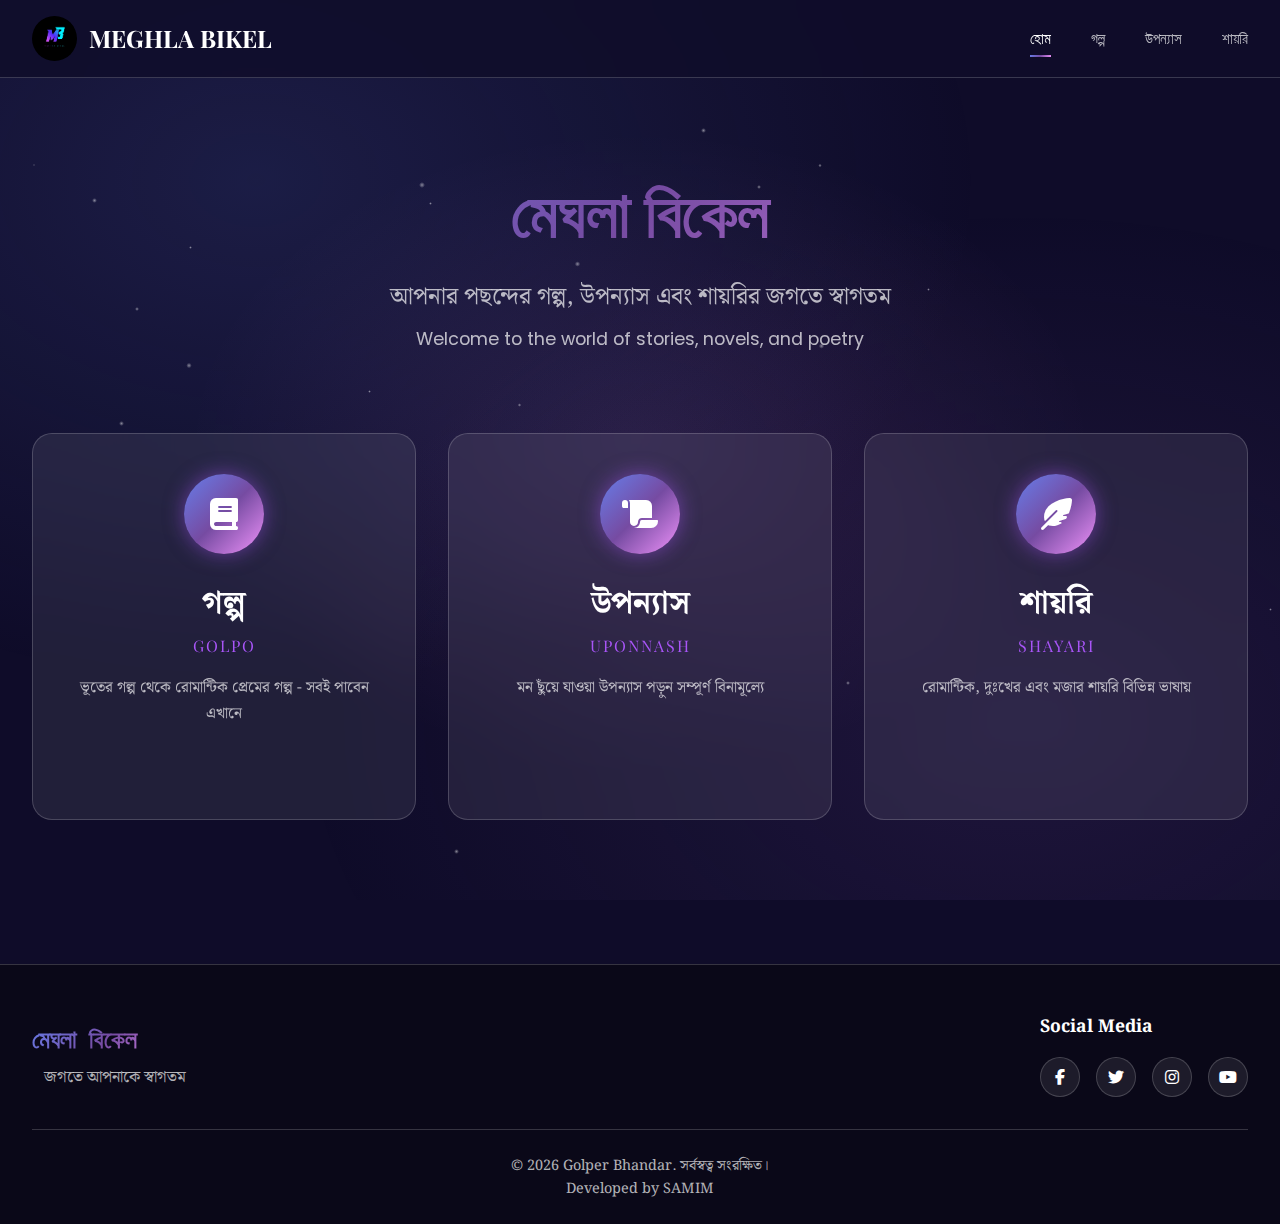
<file: index.html>
<!DOCTYPE html>
<html lang="bn">

<head>
    <meta charset="UTF-8">
    <meta name="viewport" content="width=device-width, initial-scale=1.0">
    <title>মেঘলা বিকেল - Meghla Bikel</title>
    <!-- Google Fonts -->
    <link rel="preconnect" href="https://fonts.googleapis.com">
    <link rel="preconnect" href="https://fonts.gstatic.com" crossorigin>
    <link href="https://fonts.googleapis.com/css2?family=Poppins:wght@300;400;500;600;700&family=Playfair+Display:wght@400;500;600;700&family=Noto+Serif+Bengali:wght@400;500;600;700&display=swap" rel="stylesheet">
    <!-- Font Awesome -->
    <link rel="stylesheet" href="https://cdnjs.cloudflare.com/ajax/libs/font-awesome/6.4.0/css/all.min.css">
    <!-- Custom CSS -->
    <link rel="stylesheet" href="css/style.css">
</head>

<body>
    <!-- Floating Particles Background -->
    <div class="particles-container" id="particles"></div>

    <!-- Navigation -->
    <nav class="navbar" id="navbar">
        <div class="nav-container">
            <a href="#" class="logo" onclick="showHome()">
                <img src="images/logo.jpg" alt="Meghla Bikel Logo" class="logo-img">
                <span>MEGHLA BIKEL</span>
            </a>
            <ul class="nav-links" id="navLinks">
                <li><a href="#" onclick="showHome()" class="active">হোম</a></li>
                <li><a href="#" onclick="showGolpo()">গল্প</a></li>
                <li><a href="#" onclick="showUponnash()">উপন্যাস</a></li>
                <li><a href="#" onclick="showShayari()">শায়রি</a></li>
            </ul>
            <div class="hamburger" id="hamburger" onclick="toggleMenu()">
                <span></span>
                <span></span>
                <span></span>
            </div>
        </div>
    </nav>

    <!-- Main Content Container -->
    <main class="main-container">
        <!-- Homepage Section -->
        <section class="homepage" id="homepage">
            <div class="hero-section">
                <h1 class="hero-title reveal">মেঘলা বিকেল</h1>
                <p class="hero-subtitle reveal">আপনার পছন্দের গল্প, উপন্যাস এবং শায়রির জগতে স্বাগতম</p>
                <p class="hero-description reveal">Welcome to the world of stories, novels, and poetry</p>
            </div>

            <div class="category-grid">
                <!-- Golpo Card -->
                <div class="category-card glass reveal" onclick="showGolpo()">
                    <div class="card-icon">
                        <i class="fas fa-book"></i>
                    </div>
                    <h2 class="card-title">গল্প</h2>
                    <p class="card-subtitle">Golpo</p>
                    <p class="card-description">ভূতের গল্প থেকে রোমান্টিক প্রেমের গল্প - সবই পাবেন এখানে</p>
                    <div class="card-arrow">
                        <i class="fas fa-arrow-right"></i>
                    </div>
                </div>

                <!-- Uponnash Card -->
                <div class="category-card glass reveal" onclick="showUponnash()">
                    <div class="card-icon">
                        <i class="fas fa-scroll"></i>
                    </div>
                    <h2 class="card-title">উপন্যাস</h2>
                    <p class="card-subtitle">Uponnash</p>
                    <p class="card-description">মন ছুঁয়ে যাওয়া উপন্যাস পড়ুন সম্পূর্ণ বিনামূল্যে</p>
                    <div class="card-arrow">
                        <i class="fas fa-arrow-right"></i>
                    </div>
                </div>

                <!-- Shayari Card -->
                <div class="category-card glass reveal" onclick="showShayari()">
                    <div class="card-icon">
                        <i class="fas fa-feather-alt"></i>
                    </div>
                    <h2 class="card-title">শায়রি</h2>
                    <p class="card-subtitle">Shayari</p>
                    <p class="card-description">রোমান্টিক, দুঃখের এবং মজার শায়রি বিভিন্ন ভাষায়</p>
                    <div class="card-arrow">
                        <i class="fas fa-arrow-right"></i>
                    </div>
                </div>
            </div>
        </section>

        <!-- Golpo Section -->
        <section class="golpo-section hidden" id="golpoSection">
            <div class="section-header reveal">
                <button class="back-btn" onclick="showHome()">
                    <i class="fas fa-arrow-left"></i> ফিরে যান
                </button>
                <h1 class="section-title">গল্পের বিভাগ</h1>
                <p class="section-subtitle">আপনার পছন্দের গল্পের বিভাগটি বেছে নিন</p>
            </div>

            <!-- Golpo Subcategories -->
            <div class="subcategory-grid" id="golpoSubcategories">
                <div class="subcategory-card glass reveal" onclick="showGolpoStories('vuter')">
                    <div class="subcategory-icon">
                        <i class="fas fa-laughing"></i>
                    </div>
                    <h3>হাসির গল্প</h3>
                    <p>ভয়ঙ্কর এবং রহস্যময় ভূতের গল্প</p>
                </div>
                <div class="subcategory-card glass reveal" onclick="showGolpoStories('romantic')">
                    <div class="subcategory-icon">
                        <i class="fas fa-heart"></i>
                    </div>
                    <h3>রোমান্টিক লাভ স্টোরি</h3>
                    <p>মন ছুঁয়ে যাওয়া প্রেমের গল্প</p>
                </div>
                <div class="subcategory-card glass reveal" onclick="showGolpoStories('sad')">
                    <div class="subcategory-icon">
                        <i class="fas fa-sad-tear"></i>
                    </div>
                    <h3>স্যাড লাভ স্টোরি</h3>
                    <p>কাঁদানো দুঃখের প্রেমের গল্প</p>
                </div>
            </div>

            <!-- Story List Container -->
            <div class="story-list-container hidden" id="storyListContainer">
                <button class="back-btn" onclick="backToGolpoSubcategories()">
                    <i class="fas fa-arrow-left"></i> বিভাগে ফিরে যান
                </button>
                <h2 class="category-title" id="storyCategoryTitle"></h2>
                <div class="story-grid" id="storyGrid"></div>
            </div>

            <!-- Story Reading Container -->
            <div class="story-reading-container hidden" id="storyReadingContainer">
                <button class="back-btn" onclick="backToStoryList()">
                    <i class="fas fa-arrow-left"></i> গল্প তালিকায় ফিরে যান
                </button>
                <div class="story-content-wrapper">
                    <h1 class="story-title" id="storyTitle"></h1>
                    <div class="story-meta">
                        <span id="storyAuthor"></span>
                        <span id="storyDate"></span>
                    </div>
                    <div class="story-content" id="storyContent"></div>
                </div>
            </div>
        </section>

        <!-- Uponnash Section -->
        <section class="uponnash-section hidden" id="uponashSection">
            <div class="section-header reveal">
                <button class="back-btn" onclick="showHome()">
                    <i class="fas fa-arrow-left"></i> ফিরে যান
                </button>
                <h1 class="section-title">উপন্যাস সমগ্র</h1>
                <p class="section-subtitle">পড়ুন আপনার পছন্দের উপন্যাস</p>
            </div>

            <!-- Novel List -->
            <div class="novel-list" id="novelList">
                <div class="novel-card glass reveal" onclick="readNovel('poddoja')">
                    <div class="novel-cover">
                        <img src="images/uponnash-kuashay-ghera-krishnachura.jpg" alt="কুয়াশায় ঘেরা কৃষ্ণচূড়া" class="novel-cover-img">
                    </div>
                    <div class="novel-info">
                        <h3>কুয়াশায় ঘেরা কৃষ্ণচূড়া</h3>
                        <p class="novel-author">লেখক: আব্বুর রাজপুত্র</p>
                        <p class="novel-desc">একটি মেয়ের জীবন সংগ্রামের গল্প...</p>
                        <button class="read-btn">পড়ুন <i class="fas fa-arrow-right"></i></button>
                    </div>
                </div>
                <div class="novel-card glass reveal" onclick="readNovel('amrittu')">
                    <div class="novel-cover">
                        <img src="images/uponnash-odrishyo-chhoya.jpg" alt="অদৃশ্য ছোঁয়া" class="novel-cover-img">
                    </div>
                    <div class="novel-info">
                        <h3>অদৃশ্য ছোঁয়া</h3>
                        <p class="novel-author">লেখক: আব্বুর রাজপুত্র</p>
                        <p class="novel-desc">এক অমর প্রেমের কাহিনী...</p>
                        <button class="read-btn">পড়ুন <i class="fas fa-arrow-right"></i></button>
                    </div>
                </div>
            </div>

            <!-- Novel Reading Page -->
            <div class="novel-reading-page hidden" id="novelReadingPage">
                <div class="reading-toolbar">
                    <button class="toolbar-btn" onclick="backToNovelList()">
                        <i class="fas fa-arrow-left"></i> তালিকায় ফিরে যান
                    </button>
                    <div class="font-controls">
                        <span>ফন্ট সাইজ:</span>
                        <button class="font-btn" onclick="decreaseFontSize()">A-</button>
                        <button class="font-btn" onclick="increaseFontSize()">A+</button>
                    </div>
                </div>
                <div class="reading-content-wrapper">
                    <h1 class="novel-reading-title" id="novelReadingTitle"></h1>
                    <div class="novel-reading-content" id="novelReadingContent"></div>
                </div>
            </div>
        </section>

        <!-- Shayari Section -->
        <section class="shayari-section hidden" id="shayariSection">
            <div class="section-header reveal">
                <button class="back-btn" onclick="showHome()">
                    <i class="fas fa-arrow-left"></i> ফিরে যান
                </button>
                <h1 class="section-title">শায়রি ক্লাব</h1>
                <p class="section-subtitle">আবেগের কবিতা, মনের কথা</p>
            </div>

            <!-- Shayari Categories -->
            <div class="shayari-categories" id="shayariCategories">
                <div class="shayari-category-card glass reveal" onclick="showLanguageSelection('romantic')">
                    <div class="category-icon"><i class="fas fa-heart"></i></div>
                    <h3>রোমান্টিক শায়রি</h3>
                    <p>ভালোবাসার কবিতা</p>
                </div>
                <div class="shayari-category-card glass reveal" onclick="showLanguageSelection('sad')">
                    <div class="category-icon"><i class="fas fa-sad-tear"></i></div>
                    <h3>স্যাড শায়রি</h3>
                    <p>বিচ্ছেদের ব্যথা</p>
                </div>
                <div class="shayari-category-card glass reveal" onclick="showLanguageSelection('funny')">
                    <div class="category-icon"><i class="fas fa-laugh-beam"></i></div>
                    <h3>ফানি শায়রি</h3>
                    <p>হাসির কবিতা</p>
                </div>
            </div>

            <!-- Language Selection -->
            <div class="language-selection hidden" id="languageSelection">
                <button class="back-btn" onclick="backToShayariCategories()">
                    <i class="fas fa-arrow-left"></i> ক্যাটাগরিতে ফিরে যান
                </button>
                <h2 class="selection-title">ভাষা নির্বাচন করুন</h2>
                <div class="language-buttons">
                    <button class="language-btn glass" onclick="showShayariContent('bengali')">
                        <span class="lang-icon">🇧🇩</span>
                        <span class="lang-name">বাংলা</span>
                    </button>
                    <button class="language-btn glass" onclick="showShayariContent('english')">
                        <span class="lang-icon">🇬🇧</span>
                        <span class="lang-name">English</span>
                    </button>
                    <button class="language-btn glass" onclick="showShayariContent('urdu')">
                        <span class="lang-icon">🇵🇰</span>
                        <span class="lang-name">اردو</span>
                    </button>
                </div>
            </div>

            <!-- Shayari Content Display -->
            <div class="shayari-content hidden" id="shayariContent">
                <button class="back-btn" onclick="backToLanguageSelection()">
                    <i class="fas fa-arrow-left"></i> ভাষা পরিবর্তন করুন
                </button>
                <h2 class="shayari-category-title" id="shayariCategoryTitle"></h2>
                <div class="shayari-list" id="shayariList"></div>
            </div>
        </section>
    </main>

    <!-- Footer -->
    <footer class="footer">
        <div class="footer-content">
            <div class="footer-section">
                <h3>মেঘলা &nbsp;বিকেল</h3>
                <p>&nbsp; &nbsp;জগতে আপনাকে স্বাগতম</p>
            </div>
            <div class="footer-section">
                <h4>Social Media</h4>
                <div class="social-icons">
                    <a href="#" class="social-icon"><i class="fab fa-facebook-f"></i></a>
                    <a href="#" class="social-icon"><i class="fab fa-twitter"></i></a>
                    <a href="#" class="social-icon"><i class="fab fa-instagram"></i></a>
                    <a href="#" class="social-icon"><i class="fab fa-youtube"></i></a>
                </div>
            </div>
        </div>
        <div class="footer-bottom">
            <p>&copy; 2026 Golper Bhandar. সর্বস্বত্ব সংরক্ষিত।
                <br>Developed by SAMIM</p>
        </div>
    </footer>

    <!-- JavaScript -->
    <script src="js/main.js"></script>
</body>


</html>
</file>
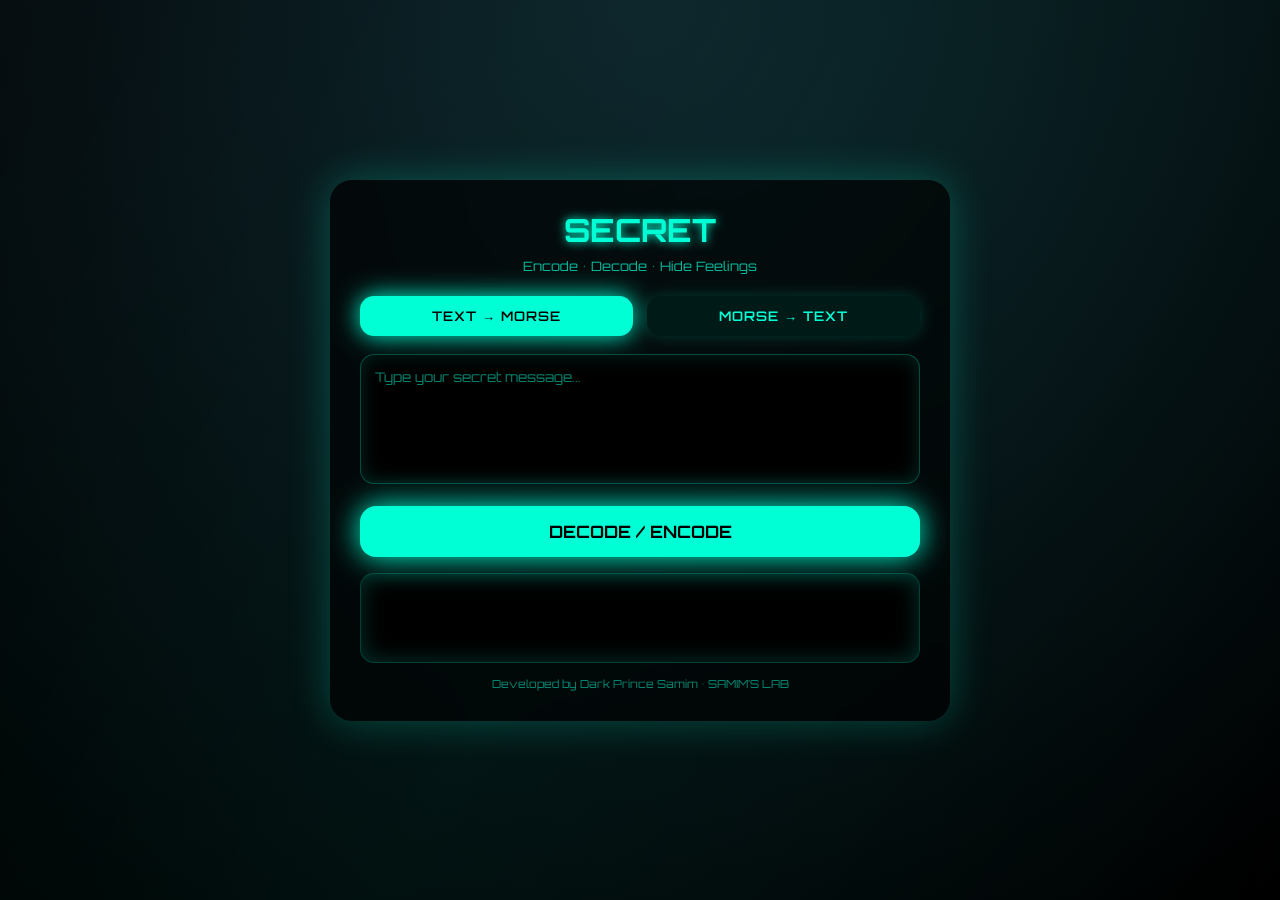
<file: morse code.httml.html>
<!DOCTYPE html>
<html lang="en">

<head>
    <meta charset="UTF-8" />
    <meta name="viewport" content="width=device-width, initial-scale=1.0" />
    <title>Secret Code • Dark Prince</title>
    <!-- Google Font -->
    <link href="https://fonts.googleapis.com/css2?family=Orbitron:wght@400;600&display=swap" rel="stylesheet">
    <style>
        * {
            margin: 0;
            padding: 0;
            box-sizing: border-box;
            font-family: 'Orbitron', sans-serif;
        }
        
        body {
            min-height: 100vh;
            background: radial-gradient(circle at top, #0f2027, #000);
            display: flex;
            align-items: center;
            justify-content: center;
            color: #00ffd5;
            overflow: hidden;
        }
        
        .bg-animate {
            position: fixed;
            inset: 0;
            background: linear-gradient(120deg, transparent, rgba(0, 255, 213, 0.05), transparent);
            animation: move 6s linear infinite;
        }
        
        @keyframes move {
            from {
                transform: translateX(-100%)
            }
            to {
                transform: translateX(100%)
            }
        }
        
        .container {
            position: relative;
            width: 92%;
            max-width: 620px;
            padding: 30px;
            border-radius: 22px;
            background: rgba(0, 0, 0, 0.65);
            backdrop-filter: blur(14px);
            box-shadow: 0 0 40px rgba(0, 255, 213, 0.25);
            animation: zoomIn 1s ease;
        }
        
        @keyframes zoomIn {
            from {
                opacity: 0;
                transform: scale(0.7)
            }
            to {
                opacity: 1;
                transform: scale(1)
            }
        }
        
        h1 {
            text-align: center;
            margin-bottom: 8px;
            text-shadow: 0 0 10px #00ffd5;
        }
        
        .tag {
            text-align: center;
            font-size: 13px;
            opacity: .7;
            margin-bottom: 22px;
        }
        
        .mode {
            display: flex;
            gap: 14px;
            margin-bottom: 18px;
        }
        
        .mode button {
            flex: 1;
            padding: 12px;
            border: none;
            border-radius: 14px;
            background: #001a18;
            color: #00ffd5;
            cursor: pointer;
            font-weight: 600;
            letter-spacing: 1px;
            box-shadow: 0 0 15px rgba(0, 255, 213, 0.2);
            transition: .3s;
        }
        
        .mode button.active {
            background: #00ffd5;
            color: #000;
            box-shadow: 0 0 25px #00ffd5;
        }
        
        .mode button:active {
            transform: scale(.92);
        }
        
        textarea {
            width: 100%;
            height: 130px;
            border-radius: 14px;
            background: #000;
            border: 1px solid rgba(0, 255, 213, .3);
            padding: 14px;
            color: #00ffd5;
            outline: none;
            box-shadow: inset 0 0 20px rgba(0, 255, 213, .15);
            resize: none;
        }
        
        textarea::placeholder {
            color: #00ffd580
        }
        
        .convert {
            margin-top: 18px;
            width: 100%;
            padding: 15px;
            border: none;
            border-radius: 16px;
            background: #00ffd5;
            color: #000;
            font-size: 17px;
            font-weight: 700;
            cursor: pointer;
            box-shadow: 0 0 30px #00ffd5;
            transition: .25s;
        }
        
        .convert:hover {
            transform: scale(1.04)
        }
        
        .convert:active {
            transform: scale(.9)
        }
        
        .loader {
            display: none;
            margin: 22px auto;
            width: 44px;
            height: 44px;
            border: 4px solid rgba(0, 255, 213, .25);
            border-top: 4px solid #00ffd5;
            border-radius: 50%;
            animation: spin 1s linear infinite;
        }
        
        @keyframes spin {
            to {
                transform: rotate(360deg)
            }
        }
        
        .output {
            margin-top: 16px;
            padding: 14px;
            min-height: 90px;
            background: #000;
            border-radius: 14px;
            border: 1px solid rgba(0, 255, 213, .25);
            box-shadow: inset 0 0 25px rgba(0, 255, 213, .2);
            white-space: pre-wrap;
        }
        
        footer {
            margin-top: 14px;
            text-align: center;
            font-size: 11px;
            opacity: .5;
        }
    </style>
</head>

<body>
    <div class="bg-animate"></div>
    <div class="container">
        <h1>SECRET </h1>
        <div class="tag">Encode • Decode • Hide Feelings</div>
        <div class="mode">
            <button id="a2m" class="active">TEXT → MORSE</button>
            <button id="m2a">MORSE → TEXT</button>
        </div> <textarea id="input" placeholder="Type your secret message..."></textarea><button class="convert" onclick="convert()">DECODE / ENCODE</button>

        <div class="loader" id="loader"></div>
        <div class="output" id="output"></div>
        <footer>Developed by Dark Prince Samim • SAMIM'S LAB</footer>
    </div>
    <script>
        const morse = {
            'A': '.-',
            'B': '-...',
            'C': '-.-.',
            'D': '-..',
            'E': '.',
            'F': '..-.',
            'G': '--.',
            'H': '....',
            'I': '..',
            'J': '.---',
            'K': '-.-',
            'L': '.-..',
            'M': '--',
            'N': '-.',
            'O': '---',
            'P': '.--.',
            'Q': '--.-',
            'R': '.-.',
            'S': '...',
            'T': '-',
            'U': '..-',
            'V': '...-',
            'W': '.--',
            'X': '-..-',
            'Y': '-.--',
            'Z': '--..',
            '1': '.----',
            '2': '..---',
            '3': '...--',
            '4': '....-',
            '5': '.....',
            '6': '-....',
            '7': '--...',
            '8': '---..',
            '9': '----.',
            '0': '-----'
        };

        const reverse = Object.fromEntries(Object.entries(morse).map(([k, v]) => [v, k]));

        let mode = 'A2M';

        a2m.onclick = () => {
            mode = 'A2M';
            a2m.classList.add('active');
            m2a.classList.remove('active');
        }
        m2a.onclick = () => {
            mode = 'M2A';
            m2a.classList.add('active');
            a2m.classList.remove('active');
        }

        function convert() {
            const input = document.getElementById('input').value.trim();
            const out = document.getElementById('output');
            const load = document.getElementById('loader');

            out.textContent = '';
            load.style.display = 'block';

            setTimeout(() => {
                let res = '';
                if (mode === 'A2M') {
                    res = input.toUpperCase().split('').map(c => {
                        if (c === ' ') return ' / ';
                        return morse[c] ? morse[c] + ' ' : '';
                    }).join('');
                } else {
                    res = input.split(' / ').map(w =>
                        w.split(' ').map(c => reverse[c] || '').join('')
                    ).join(' ');
                }
                load.style.display = 'none';
                out.textContent = res || 'Invalid or empty input';
            }, 900);
        }
    </script>
</body>

</html>
</file>
<file: css/style.css>
/* ========================================
   Golper Bhandar - Main Stylesheet
   Modern Dark Theme with Purple-Blue Gradient
   ======================================== */


/* CSS Variables */

:root {
    --primary-gradient: linear-gradient(135deg, #667eea 0%, #764ba2 50%, #f093fb 100%);
    --secondary-gradient: linear-gradient(135deg, #4facfe 0%, #00f2fe 100%);
    --dark-bg: #0f0c29;
    --darker-bg: #0a0818;
    --card-bg: rgba(255, 255, 255, 0.05);
    --glass-bg: rgba(255, 255, 255, 0.08);
    --glass-border: rgba(255, 255, 255, 0.18);
    --text-primary: #ffffff;
    --text-secondary: rgba(255, 255, 255, 0.7);
    --accent-purple: #a855f7;
    --accent-blue: #3b82f6;
    --accent-pink: #ec4899;
    --glow-purple: 0 0 20px rgba(168, 85, 247, 0.5);
    --glow-blue: 0 0 20px rgba(59, 130, 246, 0.5);
    --shadow-lg: 0 10px 40px rgba(0, 0, 0, 0.3);
    --shadow-card: 0 8px 32px rgba(0, 0, 0, 0.2);
    --transition-smooth: all 0.4s cubic-bezier(0.4, 0, 0.2, 1);
    --font-primary: 'Poppins', sans-serif;
    --font-display: 'Playfair Display', serif;
    --font-bengali: 'Noto Serif Bengali', serif;
}


/* Reset & Base */

* {
    margin: 0;
    padding: 0;
    box-sizing: border-box;
}

html {
    scroll-behavior: smooth;
    font-size: 16px;
}

body {
    font-family: var(--font-primary);
    background: var(--dark-bg);
    color: var(--text-primary);
    min-height: 100vh;
    overflow-x: hidden;
    line-height: 1.6;
}


/* Animated Background Gradient */

body::before {
    content: '';
    position: fixed;
    top: 0;
    left: 0;
    width: 100%;
    height: 100%;
    background: radial-gradient(ellipse at 20% 20%, rgba(102, 126, 234, 0.15) 0%, transparent 50%), radial-gradient(ellipse at 80% 80%, rgba(118, 75, 162, 0.15) 0%, transparent 50%), radial-gradient(ellipse at 50% 50%, rgba(240, 147, 251, 0.1) 0%, transparent 50%);
    pointer-events: none;
    z-index: -2;
    animation: gradientShift 15s ease-in-out infinite;
}

@keyframes gradientShift {
    0%,
    100% {
        opacity: 1;
    }
    50% {
        opacity: 0.7;
    }
}


/* Floating Particles */

.particles-container {
    position: fixed;
    top: 0;
    left: 0;
    width: 100%;
    height: 100%;
    pointer-events: none;
    z-index: -1;
    overflow: hidden;
}

.particle {
    position: absolute;
    border-radius: 50%;
    background: radial-gradient(circle, rgba(255, 255, 255, 0.8) 0%, transparent 70%);
    animation: float 20s infinite ease-in-out;
    opacity: 0.6;
}

@keyframes float {
    0%,
    100% {
        transform: translateY(0) translateX(0) scale(1);
        opacity: 0.6;
    }
    25% {
        transform: translateY(-100px) translateX(50px) scale(1.2);
        opacity: 0.8;
    }
    50% {
        transform: translateY(-50px) translateX(-50px) scale(0.8);
        opacity: 0.4;
    }
    75% {
        transform: translateY(-150px) translateX(30px) scale(1.1);
        opacity: 0.7;
    }
}


/* ========================================
   Navigation
   ======================================== */

.navbar {
    position: fixed;
    top: 0;
    left: 0;
    width: 100%;
    z-index: 1000;
    background: rgba(15, 12, 41, 0.8);
    backdrop-filter: blur(20px);
    -webkit-backdrop-filter: blur(20px);
    border-bottom: 1px solid var(--glass-border);
    transition: var(--transition-smooth);
}

.navbar.scrolled {
    background: rgba(15, 12, 41, 0.95);
    box-shadow: var(--shadow-lg);
}

.nav-container {
    max-width: 1400px;
    margin: 0 auto;
    padding: 1rem 2rem;
    display: flex;
    justify-content: space-between;
    align-items: center;
}

.logo {
    display: flex;
    align-items: center;
    gap: 0.75rem;
    text-decoration: none;
    color: var(--text-primary);
    font-family: var(--font-display);
    font-size: 1.5rem;
    font-weight: 700;
    transition: var(--transition-smooth);
}

.logo i {
    font-size: 1.75rem;
    background: var(--primary-gradient);
    -webkit-background-clip: text;
    -webkit-text-fill-color: transparent;
    background-clip: text;
}

.logo:hover {
    transform: scale(1.05);
    text-shadow: var(--glow-purple);
}

.logo-img {
    height: 45px;
    width: auto;
    border-radius: 50px;
    object-fit: contain;
}

.nav-links {
    display: flex;
    list-style: none;
    gap: 2.5rem;
}

.nav-links a {
    text-decoration: none;
    color: var(--text-secondary);
    font-weight: 500;
    font-size: 0.95rem;
    position: relative;
    transition: var(--transition-smooth);
    padding: 0.5rem 0;
}

.nav-links a::after {
    content: '';
    position: absolute;
    bottom: 0;
    left: 0;
    width: 0;
    height: 2px;
    background: var(--primary-gradient);
    transition: var(--transition-smooth);
}

.nav-links a:hover,
.nav-links a.active {
    color: var(--text-primary);
}

.nav-links a:hover::after,
.nav-links a.active::after {
    width: 100%;
}


/* Hamburger Menu */

.hamburger {
    display: none;
    flex-direction: column;
    gap: 5px;
    cursor: pointer;
    padding: 5px;
}

.hamburger span {
    width: 25px;
    height: 2px;
    background: var(--text-primary);
    border-radius: 3px;
    transition: var(--transition-smooth);
}

.hamburger.active span:nth-child(1) {
    transform: rotate(45deg) translate(5px, 5px);
}

.hamburger.active span:nth-child(2) {
    opacity: 0;
}

.hamburger.active span:nth-child(3) {
    transform: rotate(-45deg) translate(5px, -5px);
}


/* ========================================
   Main Container
   ======================================== */

.main-container {
    max-width: 1400px;
    margin: 0 auto;
    padding: 6rem 2rem 2rem;
    min-height: 100vh;
}


/* ========================================
   Homepage
   ======================================== */

.hero-section {
    text-align: center;
    padding: 4rem 0 3rem;
}

.hero-title {
    font-family: var(--font-display);
    font-size: 4rem;
    font-weight: 700;
    background: var(--primary-gradient);
    -webkit-background-clip: text;
    -webkit-text-fill-color: transparent;
    background-clip: text;
    margin-bottom: 1rem;
    animation: titleGlow 3s ease-in-out infinite;
}

@keyframes titleGlow {
    0%,
    100% {
        filter: brightness(1);
    }
    50% {
        filter: brightness(1.2);
    }
}

.hero-subtitle {
    font-family: var(--font-bengali);
    font-size: 1.5rem;
    color: var(--text-secondary);
    margin-bottom: 0.5rem;
}

.hero-description {
    font-size: 1.1rem;
    color: var(--text-secondary);
    opacity: 0.8;
}


/* Category Grid */

.category-grid {
    display: grid;
    grid-template-columns: repeat(auto-fit, minmax(320px, 1fr));
    gap: 2rem;
    padding: 2rem 0;
}


/* Glassmorphism Card */

.glass {
    background: var(--glass-bg);
    backdrop-filter: blur(20px);
    -webkit-backdrop-filter: blur(20px);
    border: 1px solid var(--glass-border);
    border-radius: 20px;
}

.category-card {
    padding: 2.5rem;
    text-align: center;
    cursor: pointer;
    transition: var(--transition-smooth);
    position: relative;
    overflow: hidden;
}

.category-card::before {
    content: '';
    position: absolute;
    top: 0;
    left: -100%;
    width: 100%;
    height: 100%;
    background: linear-gradient( 90deg, transparent, rgba(255, 255, 255, 0.1), transparent);
    transition: left 0.7s ease;
}

.category-card:hover::before {
    left: 100%;
}

.category-card:hover {
    transform: translateY(-10px) scale(1.02);
    box-shadow: var(--shadow-card), 0 0 40px rgba(168, 85, 247, 0.3);
    border-color: rgba(168, 85, 247, 0.4);
}

.card-icon {
    width: 80px;
    height: 80px;
    margin: 0 auto 1.5rem;
    background: var(--primary-gradient);
    border-radius: 50%;
    display: flex;
    align-items: center;
    justify-content: center;
    font-size: 2rem;
    box-shadow: var(--glow-purple);
    transition: var(--transition-smooth);
}

.category-card:hover .card-icon {
    transform: rotate(360deg) scale(1.1);
    box-shadow: var(--glow-blue);
}

.card-title {
    font-family: var(--font-bengali);
    font-size: 2rem;
    margin-bottom: 0.25rem;
    color: var(--text-primary);
}

.card-subtitle {
    font-family: var(--font-display);
    font-size: 1rem;
    color: var(--accent-purple);
    margin-bottom: 1rem;
    text-transform: uppercase;
    letter-spacing: 2px;
}

.card-description {
    font-family: var(--font-bengali);
    color: var(--text-secondary);
    font-size: 0.95rem;
    line-height: 1.7;
}

.card-arrow {
    margin-top: 1.5rem;
    opacity: 0;
    transform: translateX(-20px);
    transition: var(--transition-smooth);
}

.card-arrow i {
    font-size: 1.5rem;
    color: var(--accent-purple);
}

.category-card:hover .card-arrow {
    opacity: 1;
    transform: translateX(0);
}


/* ========================================
   Section Headers
   ======================================== */

.section-header {
    padding: 2rem 0;
    text-align: center;
}

.back-btn {
    display: inline-flex;
    align-items: center;
    gap: 0.5rem;
    padding: 0.75rem 1.5rem;
    background: var(--glass-bg);
    border: 1px solid var(--glass-border);
    border-radius: 50px;
    color: var(--text-primary);
    font-family: var(--font-bengali);
    font-size: 0.95rem;
    cursor: pointer;
    transition: var(--transition-smooth);
    margin-bottom: 1.5rem;
}

.back-btn:hover {
    background: var(--accent-purple);
    border-color: var(--accent-purple);
    transform: translateX(-5px);
    box-shadow: var(--glow-purple);
}

.section-title {
    font-family: var(--font-bengali);
    font-size: 2.5rem;
    margin-bottom: 0.5rem;
    background: var(--primary-gradient);
    -webkit-background-clip: text;
    -webkit-text-fill-color: transparent;
    background-clip: text;
}

.section-subtitle {
    font-family: var(--font-bengali);
    color: var(--text-secondary);
    font-size: 1.1rem;
}


/* ========================================
   Golpo Section
   ======================================== */

.subcategory-grid {
    display: grid;
    grid-template-columns: repeat(auto-fit, minmax(280px, 1fr));
    gap: 1.5rem;
    padding: 1rem 0;
}

.subcategory-card {
    padding: 2rem;
    text-align: center;
    cursor: pointer;
    transition: var(--transition-smooth);
}

.subcategory-card:hover {
    transform: translateY(-8px) scale(1.03);
    box-shadow: var(--shadow-card), var(--glow-purple);
}

.subcategory-icon {
    width: 70px;
    height: 70px;
    margin: 0 auto 1rem;
    background: var(--secondary-gradient);
    border-radius: 50%;
    display: flex;
    align-items: center;
    justify-content: center;
    font-size: 1.75rem;
    box-shadow: var(--glow-blue);
    transition: var(--transition-smooth);
}

.subcategory-card:hover .subcategory-icon {
    transform: scale(1.15) rotate(10deg);
}

.subcategory-card h3 {
    font-family: var(--font-bengali);
    font-size: 1.5rem;
    margin-bottom: 0.5rem;
}

.subcategory-card p {
    font-family: var(--font-bengali);
    color: var(--text-secondary);
    font-size: 0.9rem;
}


/* Story Grid */

.story-grid {
    display: grid;
    grid-template-columns: repeat(auto-fill, minmax(300px, 1fr));
    gap: 1.5rem;
    padding: 1.5rem 0;
}

.story-card {
    background: var(--glass-bg);
    border: 1px solid var(--glass-border);
    border-radius: 15px;
    padding: 1.5rem;
    transition: var(--transition-smooth);
    cursor: pointer;
}

.story-card:hover {
    transform: translateY(-5px);
    box-shadow: var(--shadow-card);
    border-color: rgba(168, 85, 247, 0.4);
}

.story-card h4 {
    font-family: var(--font-bengali);
    font-size: 1.25rem;
    margin-bottom: 0.75rem;
    color: var(--accent-purple);
}

.story-card p {
    font-family: var(--font-bengali);
    color: var(--text-secondary);
    font-size: 0.9rem;
    line-height: 1.6;
    margin-bottom: 1rem;
}

.read-more-btn {
    display: inline-flex;
    align-items: center;
    gap: 0.5rem;
    padding: 0.6rem 1.25rem;
    background: var(--primary-gradient);
    border: none;
    border-radius: 25px;
    color: white;
    font-family: var(--font-bengali);
    font-size: 0.9rem;
    cursor: pointer;
    transition: var(--transition-smooth);
}

.read-more-btn:hover {
    transform: scale(1.05);
    box-shadow: var(--glow-purple);
}

.read-more-btn i {
    transition: transform 0.3s ease;
}

.read-more-btn:hover i {
    transform: translateX(5px);
}


/* Story Reading Container */

.story-content-wrapper {
    max-width: 800px;
    margin: 0 auto;
    padding: 2rem;
    background: var(--glass-bg);
    border: 1px solid var(--glass-border);
    border-radius: 20px;
}

.story-title {
    font-family: var(--font-bengali);
    font-size: 2rem;
    text-align: center;
    margin-bottom: 1rem;
    background: var(--primary-gradient);
    -webkit-background-clip: text;
    -webkit-text-fill-color: transparent;
    background-clip: text;
}

.story-meta {
    text-align: center;
    color: var(--text-secondary);
    font-size: 0.9rem;
    margin-bottom: 2rem;
    padding-bottom: 1rem;
    border-bottom: 1px solid var(--glass-border);
}

.story-meta span {
    margin: 0 1rem;
}

.story-content {
    font-family: var(--font-bengali);
    font-size: 1.1rem;
    line-height: 2;
    color: var(--text-primary);
}

.story-content p {
    margin-bottom: 1.5rem;
    text-align: justify;
}


/* ========================================
   Uponnash Section
   ======================================== */

.novel-list {
    display: grid;
    grid-template-columns: repeat(auto-fit, minmax(350px, 1fr));
    gap: 2rem;
    padding: 1rem 0;
}

.novel-card {
    display: flex;
    gap: 1.5rem;
    padding: 1.5rem;
    cursor: pointer;
    transition: var(--transition-smooth);
}

.novel-card:hover {
    transform: translateY(-8px);
    box-shadow: var(--shadow-card), var(--glow-purple);
}

.novel-cover {
    width: 120px;
    height: 160px;
    background: var(--primary-gradient);
    border-radius: 10px;
    display: flex;
    align-items: center;
    justify-content: center;
    font-size: 3rem;
    flex-shrink: 0;
    box-shadow: var(--glow-purple);
    overflow: hidden;
}

.novel-cover-img {
    width: 100%;
    height: 100%;
    object-fit: cover;
    border-radius: 10px;
    transition: transform 0.3s ease;
    pointer-events: none;
    user-select: none;
}

.novel-card:hover .novel-cover-img {
    transform: scale(1.05);
}

.novel-info {
    flex: 1;
}

.novel-info h3 {
    font-family: var(--font-bengali);
    font-size: 1.4rem;
    margin-bottom: 0.5rem;
}

.novel-author {
    font-family: var(--font-bengali);
    color: var(--accent-purple);
    font-size: 0.9rem;
    margin-bottom: 0.75rem;
}

.novel-desc {
    font-family: var(--font-bengali);
    color: var(--text-secondary);
    font-size: 0.9rem;
    line-height: 1.6;
    margin-bottom: 1rem;
}

.read-btn {
    display: inline-flex;
    align-items: center;
    gap: 0.5rem;
    padding: 0.6rem 1.25rem;
    background: transparent;
    border: 2px solid var(--accent-purple);
    border-radius: 25px;
    color: var(--accent-purple);
    font-family: var(--font-bengali);
    font-size: 0.9rem;
    cursor: pointer;
    transition: var(--transition-smooth);
}

.novel-card:hover .read-btn {
    background: var(--accent-purple);
    color: white;
    box-shadow: var(--glow-purple);
}


/* Novel Reading Page */

.reading-toolbar {
    display: flex;
    justify-content: space-between;
    align-items: center;
    padding: 1rem 1.5rem;
    background: var(--glass-bg);
    border: 1px solid var(--glass-border);
    border-radius: 50px;
    margin-bottom: 2rem;
    flex-wrap: wrap;
    gap: 1rem;
}

.toolbar-btn {
    display: inline-flex;
    align-items: center;
    gap: 0.5rem;
    padding: 0.6rem 1.25rem;
    background: transparent;
    border: 1px solid var(--glass-border);
    border-radius: 25px;
    color: var(--text-primary);
    font-family: var(--font-bengali);
    font-size: 0.9rem;
    cursor: pointer;
    transition: var(--transition-smooth);
}

.toolbar-btn:hover {
    background: var(--accent-purple);
    border-color: var(--accent-purple);
}

.font-controls {
    display: flex;
    align-items: center;
    gap: 0.75rem;
    font-family: var(--font-bengali);
    color: var(--text-secondary);
}

.font-btn {
    width: 40px;
    height: 40px;
    border: 1px solid var(--glass-border);
    background: var(--glass-bg);
    border-radius: 50%;
    color: var(--text-primary);
    font-weight: 600;
    cursor: pointer;
    transition: var(--transition-smooth);
}

.font-btn:hover {
    background: var(--accent-purple);
    border-color: var(--accent-purple);
    box-shadow: var(--glow-purple);
}

.reading-content-wrapper {
    max-width: 800px;
    margin: 0 auto;
    padding: 3rem;
    background: var(--glass-bg);
    border: 1px solid var(--glass-border);
    border-radius: 20px;
}

.novel-reading-title {
    font-family: var(--font-bengali);
    font-size: 2.5rem;
    text-align: center;
    margin-bottom: 2rem;
    background: var(--primary-gradient);
    -webkit-background-clip: text;
    -webkit-text-fill-color: transparent;
    background-clip: text;
}

.novel-reading-content {
    font-family: var(--font-bengali);
    font-size: 1.2rem;
    line-height: 2.2;
    color: var(--text-primary);
}

.novel-reading-content h3 {
    font-size: 1.5rem;
    margin: 2rem 0 1rem;
    color: var(--accent-purple);
}

.novel-reading-content p {
    margin-bottom: 1.5rem;
    text-align: justify;
}


/* ========================================
   Shayari Section
   ======================================== */

.shayari-categories {
    display: grid;
    grid-template-columns: repeat(auto-fit, minmax(280px, 1fr));
    gap: 1.5rem;
    padding: 1rem 0;
}

.shayari-category-card {
    padding: 2rem;
    text-align: center;
    cursor: pointer;
    transition: var(--transition-smooth);
}

.shayari-category-card:hover {
    transform: translateY(-8px) scale(1.03);
    box-shadow: var(--shadow-card), var(--glow-purple);
}

.category-icon {
    width: 70px;
    height: 70px;
    margin: 0 auto 1rem;
    background: var(--secondary-gradient);
    border-radius: 50%;
    display: flex;
    align-items: center;
    justify-content: center;
    font-size: 1.75rem;
    box-shadow: var(--glow-blue);
    transition: var(--transition-smooth);
}

.shayari-category-card:hover .category-icon {
    transform: scale(1.2);
}

.shayari-category-card h3 {
    font-family: var(--font-bengali);
    font-size: 1.5rem;
    margin-bottom: 0.5rem;
}

.shayari-category-card p {
    font-family: var(--font-bengali);
    color: var(--text-secondary);
}


/* Language Selection */

.language-selection {
    text-align: center;
    padding: 2rem 0;
}

.selection-title {
    font-family: var(--font-bengali);
    font-size: 1.8rem;
    margin: 2rem 0;
    color: var(--text-primary);
}

.language-buttons {
    display: flex;
    justify-content: center;
    gap: 1.5rem;
    flex-wrap: wrap;
}

.language-btn {
    display: flex;
    flex-direction: column;
    align-items: center;
    gap: 0.75rem;
    padding: 2rem 3rem;
    cursor: pointer;
    transition: var(--transition-smooth);
    min-width: 150px;
}

.language-btn:hover {
    transform: translateY(-10px);
    box-shadow: var(--shadow-card), var(--glow-purple);
    border-color: var(--accent-purple);
}

.lang-icon {
    font-size: 3rem;
}

.lang-name {
    font-family: var(--font-bengali);
    font-size: 1.2rem;
    font-weight: 600;
}


/* Shayari Content */

.shayari-content {
    padding: 1rem 0;
}

.shayari-category-title {
    font-family: var(--font-bengali);
    font-size: 2rem;
    text-align: center;
    margin-bottom: 2rem;
    background: var(--primary-gradient);
    -webkit-background-clip: text;
    -webkit-text-fill-color: transparent;
    background-clip: text;
}

.shayari-list {
    display: flex;
    flex-direction: column;
    gap: 1.5rem;
    max-width: 700px;
    margin: 0 auto;
}

.shayari-item {
    background: var(--glass-bg);
    border: 1px solid var(--glass-border);
    border-radius: 15px;
    padding: 2rem;
    text-align: center;
    transition: var(--transition-smooth);
}

.shayari-item:hover {
    transform: scale(1.02);
    box-shadow: var(--shadow-card);
    border-color: rgba(168, 85, 247, 0.4);
}

.shayari-text {
    font-family: var(--font-bengali);
    font-size: 1.3rem;
    line-height: 2;
    color: var(--text-primary);
    margin-bottom: 1rem;
}

.shayari-author {
    font-size: 0.9rem;
    color: var(--accent-purple);
}

.shayari-item.urdu .shayari-text {
    font-family: 'Noto Nastaliq Urdu', 'Jameel Noori Nastaleeq', serif;
    direction: rtl;
}

.shayari-item.english .shayari-text {
    font-family: var(--font-display);
    font-style: italic;
}


/* ========================================
   Footer
   ======================================== */

.footer {
    background: var(--darker-bg);
    border-top: 1px solid var(--glass-border);
    padding: 3rem 2rem 1.5rem;
    margin-top: 4rem;
}

.footer-content {
    max-width: 1400px;
    margin: 0 auto;
    display: flex;
    justify-content: space-between;
    align-items: center;
    flex-wrap: wrap;
    gap: 2rem;
    padding-bottom: 2rem;
    border-bottom: 1px solid var(--glass-border);
}

.footer-section h3 {
    font-family: var(--font-display);
    font-size: 1.5rem;
    margin-bottom: 0.5rem;
    background: var(--primary-gradient);
    -webkit-background-clip: text;
    -webkit-text-fill-color: transparent;
    background-clip: text;
}

.footer-section h4 {
    font-family: var(--font-bengali);
    font-size: 1.1rem;
    margin-bottom: 1rem;
}

.footer-section p {
    color: var(--text-secondary);
    font-family: var(--font-bengali);
}

.social-icons {
    display: flex;
    gap: 1rem;
}

.social-icon {
    width: 40px;
    height: 40px;
    background: var(--glass-bg);
    border: 1px solid var(--glass-border);
    border-radius: 50%;
    display: flex;
    align-items: center;
    justify-content: center;
    color: var(--text-primary);
    text-decoration: none;
    transition: var(--transition-smooth);
}

.social-icon:hover {
    background: var(--primary-gradient);
    border-color: transparent;
    transform: translateY(-3px);
    box-shadow: var(--glow-purple);
}

.footer-bottom {
    text-align: center;
    padding-top: 1.5rem;
    color: var(--text-secondary);
    font-family: var(--font-bengali);
    font-size: 0.9rem;
}


/* ========================================
   Utility Classes
   ======================================== */

.hidden {
    display: none !important;
}

.reveal {
    opacity: 0;
    transform: translateY(30px);
    transition: all 0.8s cubic-bezier(0.4, 0, 0.2, 1);
}

.reveal.active {
    opacity: 1;
    transform: translateY(0);
}


/* ========================================
   Responsive Design
   ======================================== */

@media (max-width: 992px) {
    .hero-title {
        font-size: 3rem;
    }
    .section-title {
        font-size: 2rem;
    }
    .novel-card {
        flex-direction: column;
        text-align: center;
    }
    .novel-cover {
        margin: 0 auto;
    }
}

@media (max-width: 768px) {
    .nav-links {
        position: fixed;
        top: 70px;
        left: 0;
        width: 100%;
        background: rgba(15, 12, 41, 0.98);
        flex-direction: column;
        align-items: center;
        padding: 2rem;
        gap: 1.5rem;
        border-bottom: 1px solid var(--glass-border);
        transform: translateY(-150%);
        transition: transform 0.4s ease;
    }
    .nav-links.active {
        transform: translateY(0);
    }
    .hamburger {
        display: flex;
    }
    .hero-title {
        font-size: 2.5rem;
    }
    .hero-subtitle {
        font-size: 1.2rem;
    }
    .category-grid {
        grid-template-columns: 1fr;
    }
    .reading-toolbar {
        flex-direction: column;
        border-radius: 15px;
    }
    .reading-content-wrapper {
        padding: 1.5rem;
    }
    .novel-reading-title {
        font-size: 1.8rem;
    }
    .novel-reading-content {
        font-size: 1rem;
    }
}

@media (max-width: 480px) {
    .main-container {
        padding: 5rem 1rem 1rem;
    }
    .hero-title {
        font-size: 2rem;
    }
    .category-card,
    .subcategory-card,
    .shayari-category-card {
        padding: 1.5rem;
    }
    .language-btn {
        padding: 1.5rem 2rem;
        min-width: 120px;
    }
    .lang-icon {
        font-size: 2rem;
    }
    .footer-content {
        flex-direction: column;
        text-align: center;
    }
}


/* ========================================
   Animation Keyframes
   ======================================== */

@keyframes fadeIn {
    from {
        opacity: 0;
    }
    to {
        opacity: 1;
    }
}

@keyframes fadeInUp {
    from {
        opacity: 0;
        transform: translateY(30px);
    }
    to {
        opacity: 1;
        transform: translateY(0);
    }
}

@keyframes pulse {
    0%,
    100% {
        transform: scale(1);
    }
    50% {
        transform: scale(1.05);
    }
}

@keyframes shimmer {
    0% {
        background-position: -200% 0;
    }
    100% {
        background-position: 200% 0;
    }
}


/* Smooth page transitions */

section {
    animation: fadeIn 0.5s ease-out;
}
</file>
